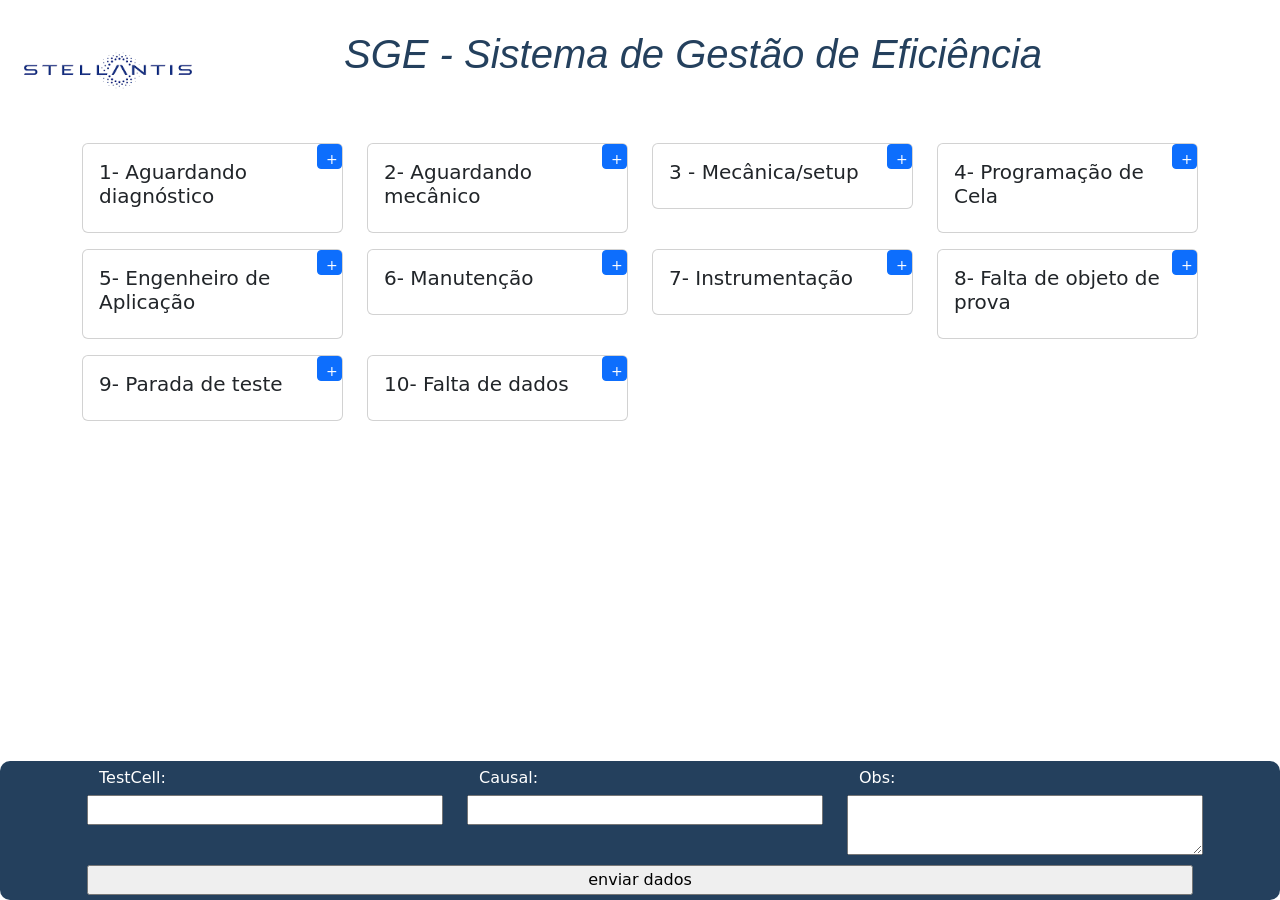
<file: index.html>
<!DOCTYPE html>
<html lang="en">
<head>
    <meta charset="UTF-8">
    <meta http-equiv="X-UA-Compatible" content="IE=edge">
    <meta name="viewport" content="width=device-width, initial-scale=1.0">
    <title>Cliente de API</title>
    <script src="https://code.jquery.com/jquery-3.6.1.min.js"></script>
    <link rel="stylesheet" href="./style-teste.css">
    <link href="https://cdn.jsdelivr.net/npm/bootstrap@5.2.2/dist/css/bootstrap.min.css" rel="stylesheet" integrity="sha384-Zenh87qX5JnK2Jl0vWa8Ck2rdkQ2Bzep5IDxbcnCeuOxjzrPF/et3URy9Bv1WTRi" crossorigin="anonymous"> 
</head>
<body>
    <header>
        <div class="row" id="head">
            <div class="col-3" id="head">
                <img src="./images/logoStellantis.png" alt="" class="logo">
            </div>
            <div class="col-9" id="head">
                <h1 class="titleHeader">SGE - Sistema de Gestão de Eficiência</h1> 
            </div>
        </div>
        
    </header>
    <main>
        <div class="container-fluid">
            <div class="flex-column">
                <div class="col-md-12 api">
                    <div id="causais-container" class="container">
                        <div id="data-container" class="row"></div>
                    </div>
                </div>
            </div>
        </div>
    </main>
    <footer>
        <form action="./enviar_dados.php" method="post">
            <div class="container">
                <div class="row">
                    <div class="col-md-4">
                        <div class="row" id="texts">
                            <label for="TestCell">TestCell:</label>
                        </div>
                        <div class="row" id="inputs">
                            <input type="text" name="TestCell" id="TestCell" />
                        </div>
                    </div>
                    <div class="col-md-4">
                        <div class="row" id="texts">
                            <label for="causal">Causal:</label>
                        </div>
                        <div class="row" id="inputs">
                            <input type="text" name="causal" id="causal" />
                        </div>
                    </div>
                    <div class="col-md-4">
                        <div class="row" id="texts">
                            <label for="obs">Obs:</label>
                        </div>
                        <div class="row" id="inputs">
                            <textarea name="obs" id="obs" cols="30" rows="4" style="height: 60px;"></textarea>
                        </div>
                    </div>
                </div>
                <div class="row">
                    <div class="col-md-12">
                        <div class="row" id="texts">
                            <input type="submit" value="enviar dados"/>
                        </div>
                    </div>
                </div>
            </div>
        </form>
    </footer>

    <script src="./api.js"></script>    
    
</body>
</html>
</file>
<file: style-teste.css>
body {
    position: relative;
}

footer {
    position: fixed;
    bottom: 0;
    left: 0;
    right: 0;
    z-index: 9999;
    background-color: #24405d;
    border: 5px black;
    border-radius: 10px;
    width: 100%;
}

main {
    margin-bottom: 100px; 
    margin-top: 10px;
}

header{
    background-color: rgb(255, 255, 255);
    height: 10%;
    width: 100%;
    font-family: Verdana, Geneva, Tahoma, sans-serif;
    font-size: 20px;
    font-style: italic;
    padding: 0%;
    margin: 0%;

}

div#head{
    padding: 0%;
}

.titleHeader{
    color: #24405d;
    text-align: left;
    display: flex;
    flex-flow: row wrap;
    justify-content: left;
    align-items: stretch;
    margin: 30px;
    top:50%;
}

.logo{
    margin-left: 20px;
    /*margin: 0%;*/
    width: 200px;
    height: 100%;
}




.block {
    margin-bottom: 20px;
    padding: 10px;
    border: 1px solid #ccc;
}




.description-marker {
    cursor: pointer;
    text-decoration: underline;
}

.description-marker svg {
    width: 16px;
    height: 16px;
    vertical-align: middle;
}

.description-marker:hover + .description {
    display: inline;
}

.description {
    display: none;
    color: red;
}

#inputs{
    display: flex;
    justify-content: center;
    width: 100%;
    margin: 5px;
}
#texts{
    display: flex;
    justify-content: center;
    margin: 5px; 
    color: white;   
}

.grid {
	display: grid;
	grid-template-columns: repeat(3, 1000px);
	grid-template-rows: 1000px 1000px 1000px;
    justify-content: stretch;
}

.api{
    margin-bottom: 200px;
}

.toggle-data-btn {
    position: absolute;
    top: 0px;
    right: 0px;
    border-radius: 50%;
    width: 25px;
    height: 25px;
}
</file>
